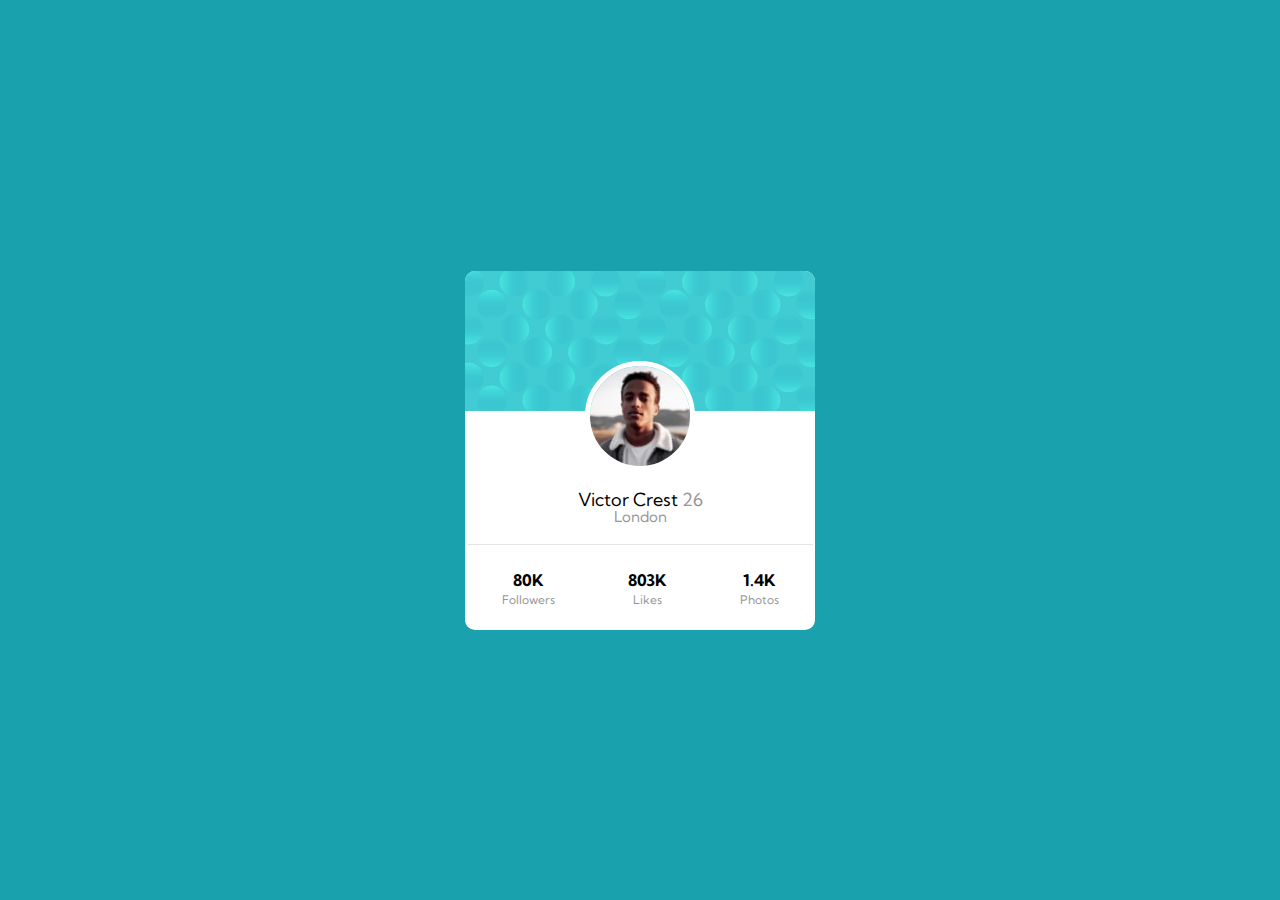
<file: index.html>
<!DOCTYPE html>
<html lang="en">
<head>
  <meta charset="UTF-8">
  <meta name="viewport" content="width=device-width, initial-scale=1.0"> <!-- displays site properly based on user's device -->
<link rel="preconnect" href="https://fonts.googleapis.com">
<link rel="preconnect" href="https://fonts.gstatic.com" crossorigin>
<link href="https://fonts.googleapis.com/css2?family=Kumbh+Sans:wght@400;700&display=swap" rel="stylesheet">
  <link rel="icon" type="image/png" sizes="32x32" href="favicon-32x32.png">
  
  <title>Frontend Mentor | Profile card component</title>
  <link rel="stylesheet" href="style.css">
  <link rel="stylesheet" href="base.css">

  <style>
    .attribution { font-size: 11px; text-align: center; }
    .attribution a { color: hsl(228, 45%, 44%); }
  </style>
</head>
<body>
  <main>
 <div class="container">
  <img src="bg-pattern-card.svg" class="top-card" alt="">
  <img src="image-victor.jpg" class="profile-card" alt="profile photo">
 <ul class="profile">
  <span class="name">Victor Crest <span class="age">26</span> 
  <br>
  <li class="location" >London</li>
 </ul>
 </div>

 <div class="bottom-half">
 <ul class="followers">
  <li class="bold">80K</li>
  <li class="final">Followers</li>
 </ul>
<ul class="likes">
  <li class="bold">803K</li>
  <li class="final">Likes</li>
</ul>
<ul class="photos">
  <li class="bold">1.4K</li>
  <li class="final">Photos</li>
</ul>
</div>
  </main>
</body>
</html>
</file>
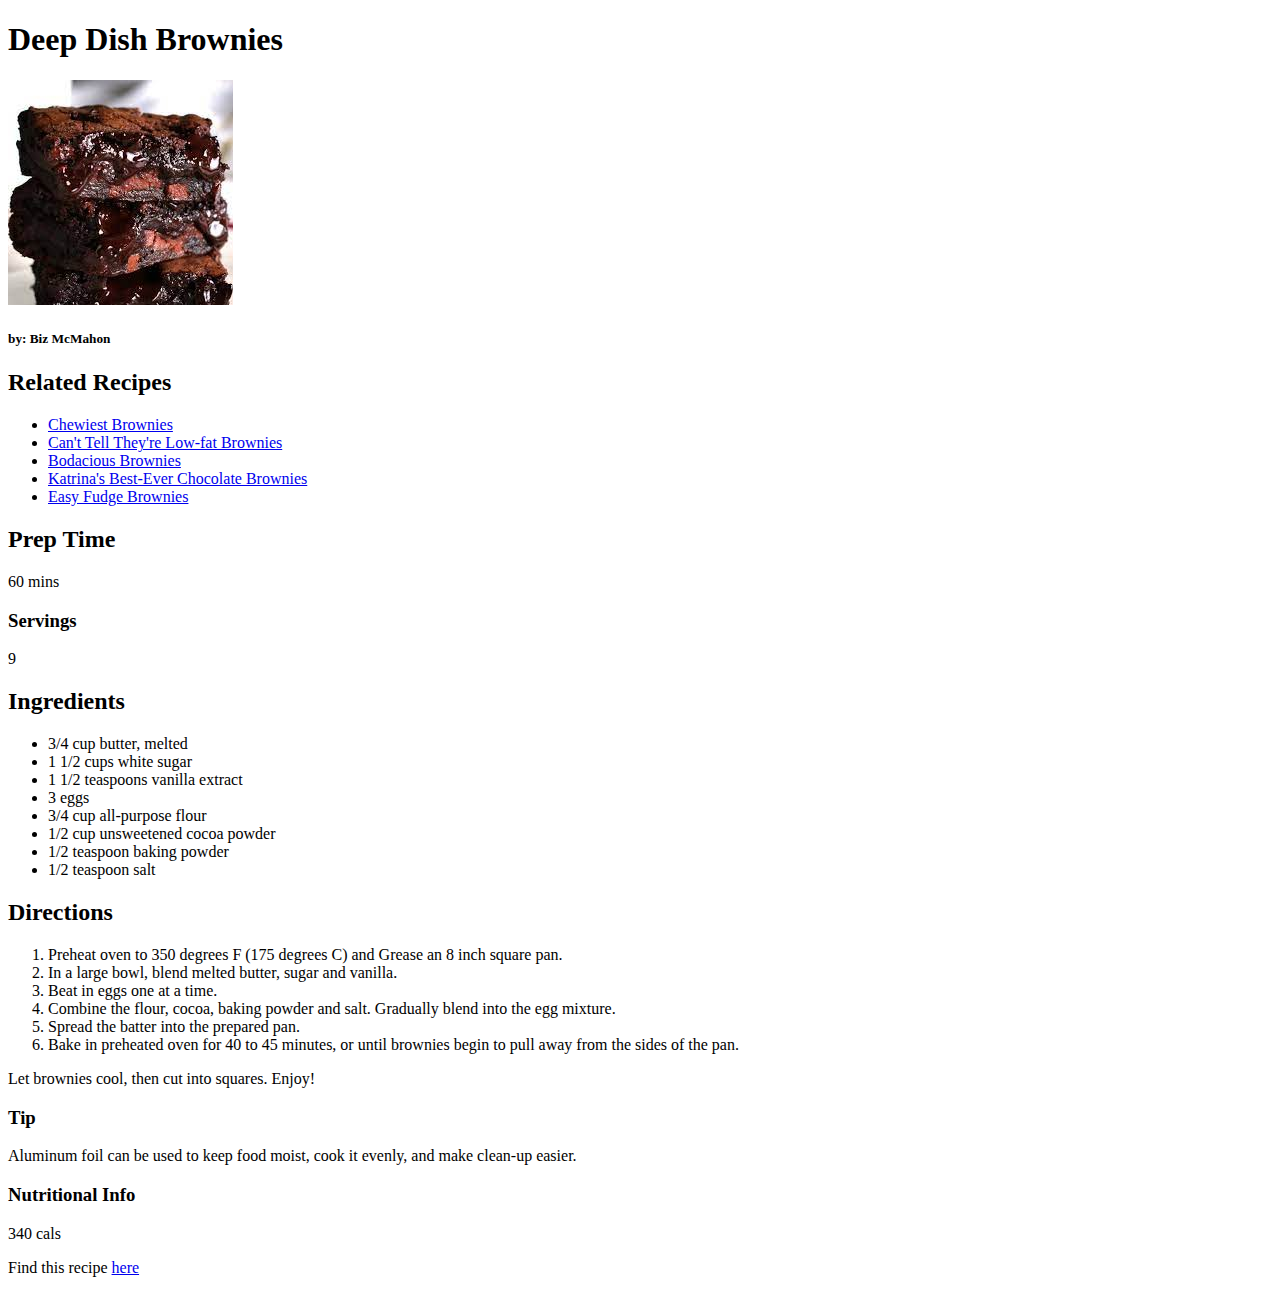
<file: brownies.html>
﻿<!DOCTYPE html>
<html lang="en">
  <head>
    <meta charset="UTF-8" />
    <meta http-equiv="X-UA-Compatible" content="IE=edge" />
    <meta name="viewport" content="width=device-width, initial-scale=1.0" />
    <title>Brownies</title>
  </head>
  <body>
    <h1>Deep Dish Brownies</h1>

    <img src="download.jpeg" alt="Brownies" />

    <h5>by: Biz McMahon</h5>

    <h2>Related Recipes</h2>
    <ul>
      <li><a href="#">Chewiest Brownies</a></li>

      <li><a href="#">Can't Tell They're Low-fat Brownies</a></li>

      <li><a href="#">Bodacious Brownies</a></li>

      <li><a href="#">Katrina's Best-Ever Chocolate Brownies</a></li>

      <li><a href="#">Easy Fudge Brownies</a></li>
    </ul>

    <h2>Prep Time</h2>
    <span>60 mins</span>

    <h3>Servings</h3>
    <span>9</span>

    <h2>Ingredients</h2>
    <ul>
      <li>3/4 cup butter, melted</li>
      <li>1 1/2 cups white sugar</li>
      <li>1 1/2 teaspoons vanilla extract</li>
      <li>3 eggs</li>
      <li>3/4 cup all-purpose flour</li>
      <li>1/2 cup unsweetened cocoa powder</li>
      <li>1/2 teaspoon baking powder</li>
      <li>1/2 teaspoon salt</li>
    </ul>

    <h2>Directions</h2>
    <ol>
      <li>
        Preheat oven to 350 degrees F (175 degrees C) and Grease an 8 inch
        square pan.
      </li>

      <li>In a large bowl, blend melted butter, sugar and vanilla.</li>

      <li>Beat in eggs one at a time.</li>

      <li>
        Combine the flour, cocoa, baking powder and salt. Gradually blend into
        the egg mixture.
      </li>

      <li>Spread the batter into the prepared pan.</li>

      <li>
        Bake in preheated oven for 40 to 45 minutes, or until brownies begin to
        pull away from the sides of the pan.
      </li>
    </ol>
    Let brownies cool, then cut into squares. Enjoy!

    <h3>Tip</h3>

    <p>
      Aluminum foil can be used to keep food moist, cook it evenly, and make
      clean-up easier.
    </p>

    <h3>Nutritional Info</h3>

    <span>340 cals</span>

    <p>
      Find this recipe
      <a href="http://allrecipes.com/recipe/11063/deep-dish-brownies"> here </a>
    </p>
  </body>
</html>
</file>
<file: style.css>
body {
  display: flex;
  justify-content: center;
  flex-direction: column;
  align-items: center;
  min-height: 100vh;
  background-color: hsl(185, 75%, 39%);
}
html {
  box-sizing: border-box;
  font-family: "open sans", sans-serif;
}
.profile-card {
  width: 100px;
  border: white 5px solid;
  border-radius: 50%;
  display: flex;
  justify-content: center;
}
.top-card {
  border-top-left-radius: 10px;
  border-top-right-radius: 10px;
  margin-bottom: -50px;
}
.container {
  background-color: white;
  border-top-right-radius: 10px;
  border-top-left-radius: 10px;
  padding: 15px 25 px;
  width: 100%;
  max-width: 350px;
  display: flex;
  flex-direction: column;
  text-align: center;
  list-style: none;
  align-items: center;
  font-family: "Kumbh Sans", sans-serif;
}
.bottom-half {
  background-color: white;
  border-bottom-right-radius: 10px;
  border-bottom-left-radius: 10px;
  padding-top: 25px;
  padding-bottom: 20px;
  width: 100%;
  max-width: 350px;
  display: flex;
  flex-direction: row;
  list-style: none;
  font-family: "Kumbh Sans", sans-serif;
  justify-content: space-around;
  flex-wrap: nowrap;
}
.profile {
  padding: 20px 110px;
  border-bottom: solid 1px rgba(150, 150, 150, 0.252);
}
.followers {
  width: fit-content;
  text-align: center;
  line-height: 20px;
  font-weight: 400;
}
.likes {
  width: fit-content;
  line-height: 20px;
  text-align: center;
}
.photos {
  width: fit-content;
  text-align: center;
  line-height: 20px;
}
.bold {
  font-weight: 700;
}
.final {
  color: hsl(0, 0%, 59%);
  font-size: 12px;
}
.name {
  width: 200px;
  font-weight: 400;
  font-size: 18px;
}
.location {
  color: hsl(0, 0%, 59%);
  font-size: 15px;
}
.age {
  color: hsl(0, 0%, 59%);
  font-weight: 400;
}
</file>
<file: base.css>
html, body, div, span, applet, object, iframe,
h1, h2, h3, h4, h5, h6, p, blockquote, pre,
a, abbr, acronym, address, big, cite, code,
del, dfn, em, img, ins, kbd, q, s, samp,
small, strike, strong, sub, sup, tt, var,
b, u, i, center,
dl, dt, dd, ol, ul, li,
fieldset, form, label, legend,
table, caption, tbody, tfoot, thead, tr, th, td,
article, aside, canvas, details, embed, 
figure, figcaption, footer, header, hgroup, 
menu, nav, output, ruby, section, summary,
time, mark, audio, video {
	margin: 0;
	padding: 0;
	border: 0;
	font-size: 100%;
	font: inherit;
	vertical-align: baseline;
}
/* HTML5 display-role reset for older browsers */
article, aside, details, figcaption, figure, 
footer, header, hgroup, menu, nav, section {
	display: block;
}
body {
	line-height: 1;
}
ol, ul {
	list-style: none;
}
blockquote, q {
	quotes: none;
}
blockquote:before, blockquote:after,
q:before, q:after {
	content: '';
	content: none;
}
table {
	border-collapse: collapse;
	border-spacing: 0;
}
</file>
